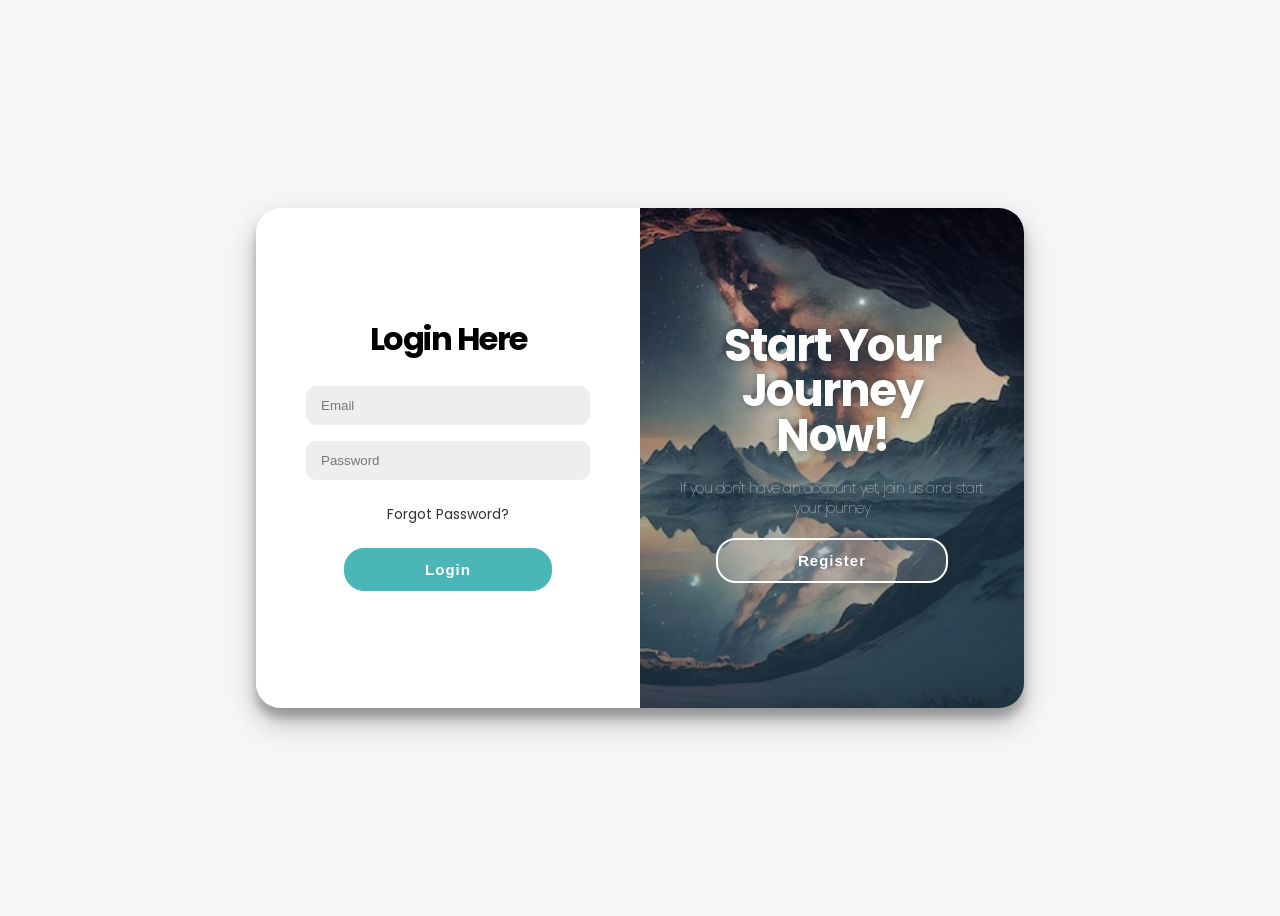
<file: index.html>
<!DOCTYPE html>
<html lang="en">
<head>
    <meta charset="UTF-8">
    <meta http-equiv="X-UA-Compatible" content="IE=edge">
    <meta name="viewport" content="width=device-width, initial-scale=1.0">
    <title>Maliks</title>
    <link href="http://cdn.lineicons.com/4.0/lineicons.css" rel="stylesheet" />
    <link rel="stylesheet" href="style.css">
</head>
<body>
    <div class="container" id="container">
        <div class="form-container register-container">
            <form action="https://zfrmz.com/kEUMABtsi8Z5j3KtzurV">
                <h1>Register Here</h1>
                <button>Register</button>
            </form>
        </div>
        <div class="form-container login-container">
            <form action="#">
                <h1>Login Here</h1>
                <input type="email" placeholder="Email" id="Username">
                <input type="password" placeholder="Password" id="Password">
                <div class="content">
                    <div class="pass-link">
                        <a href="https://zfrmz.com/I6B70JIsNosvEoLzoxtm">Forgot Password?</a>
                    </div>
                </div>
                <button id="Loginbutton">Login</button>
            </form>
        </div>
        <div class="overlay-container">
            <div class="overlay">
                <div class="overlay-panel overlay-left">
                    <h1 class="title">Hello!</h1>
                    <p>Welcome to the Maliks internal website, your go-to resource for all the tools, updates, and information to help our branches thrive!!</p>
                    <button class="ghost" id="Login">login<i class="lni lni-arrow-left login"></i>
                    </button>
                </div>
                <div class="overlay-panel overlay-right">
                    <h1 class="title">Start Your Journey<br>Now!</h1>
                    <p>If you don't have an account yet, join us and start your journey</p>
                    <button class="ghost" id="register">register<i class="lni lni-arrow-right register"></i>
                    </button>
                </div>
            </div>
        </div>
    </div>
    <script src="Script.js"></script>
</body>
</html>
</file>
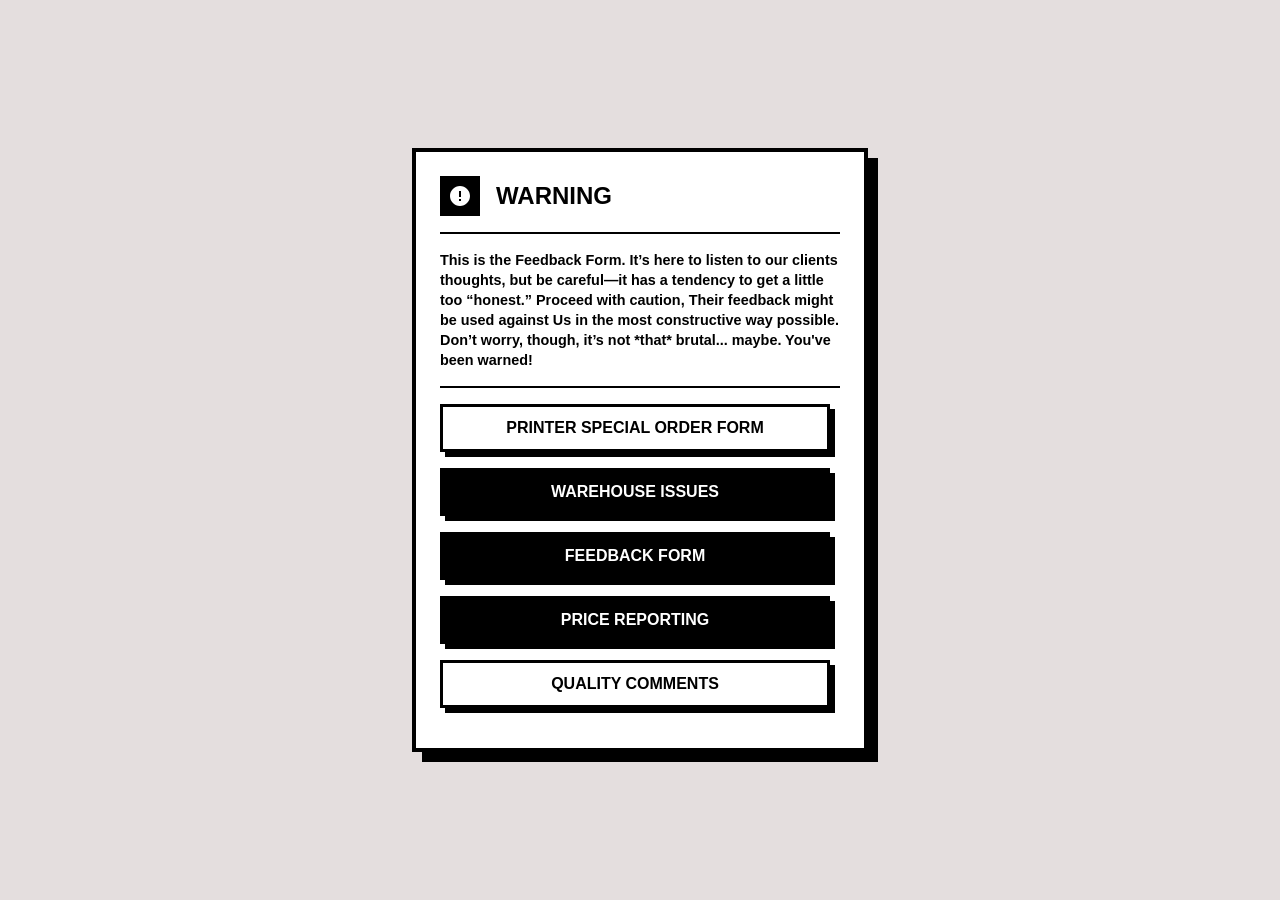
<file: Forms.html>
<!DOCTYPE html>
<html lang="en">
  <head>
    <meta charset="utf-8">
    <meta name="viewport" content="width=device-width,initial-scale=1.0">
    <title>Forms</title>
    <link rel="stylesheet" href="Forms-style.css">
  </head>
<body>
    <div class="brutalist-card">
        <div class="brutalist-card__header">
          <div class="brutalist-card__icon">
            <svg viewBox="0 0 24 24" xmlns="http://www.w3.org/2000/svg">
              <path
                d="M12 2C6.48 2 2 6.48 2 12s4.48 10 10 10 10-4.48 10-10S17.52 2 12 2zm1 15h-2v-2h2v2zm0-4h-2V7h2v6z"
              ></path>
            </svg>
          </div>
          <div class="brutalist-card__alert">Warning</div>
        </div>
        <div class="brutalist-card__message">
            This is the Feedback Form. It’s here to listen to our clients thoughts, but be careful—it has a tendency to get a little too “honest.” Proceed with caution, Their feedback might be used against Us in the most constructive way possible. Don’t worry, though, it’s not *that* brutal... maybe. You've been warned!
        </div>
        <div class="brutalist-card__actions">
          <a class="brutalist-card__button brutalist-card__button--mark" href="https://zfrmz.com/tI0IMHi6KWVIQpzUbyId"
            >Printer Special Order Form</a>
          <a class="brutalist-card__button brutalist-card__button--read" href="https://zfrmz.com/3t8e8ZzT5fvnAnYF1lhO"
            >Warehouse Issues</a>
            <a class="brutalist-card__button brutalist-card__button--read" href="https://zfrmz.com/Dgjn1UEY2ZKWuqJMA3j8"
            >Feedback Form</a>
            <a class="brutalist-card__button brutalist-card__button--read" href="https://zfrmz.com/5lA0OhM8I4Hh9YgsEvFG"
            >Price Reporting</a>
            <a class="brutalist-card__button brutalist-card__button--mark" href="https://zfrmz.com/07a8buDYTnrU8j2N1omj"
            >Quality Comments</a>

        </div>
      </div>    
</body>
</html>
</file>
<file: style.css>
@import url("https://fonts.googleapis.com/css2?family=Poppins:wght@400;700&display=swap");

* {
    box-sizing: border-box;
}

body {
    display: flex;
    background-color: #f6f5f7;
    justify-content: center;
    align-items: center;
    flex-direction: column;
    font-family: 'Poppins', sans-serif;
    overflow: hidden;
    height: 100vh;
}

h1 {
    font-weight: 700;
    letter-spacing: -1.5px;
    margin: 0;
    margin-bottom: 15px;
}

h1.title {
    font-size: 45px;
    line-height: 45px;
    margin: 0;
    text-shadow: 0 0 10px rgba(16, 64, 74, 0.5);
}

p {
    font-size: 14px;
    font-weight: 100;
    line-height: 20px;
    letter-spacing: -0.5px;
    margin: 20px 0 10px;
    text-shadow: 0 0 10px rgba(16, 64, 74, 0.5);
}

span {
    font-size: 14px;
    margin-top: 25px;
}

a {
    color: #333;
    font-size: 14px;
    text-decoration: none;
    margin: 15px 0;
    transition: 0.3s ease-in-out;
}

a:hover {
    color: #4bb6b7;
}

.content {
    display: flex;
    width: 100%;
    height: 50px;
    align-items: center;
    justify-content: space-around;
}

.content .checkbox {
    display: flex;
    align-items: center;
    justify-content: center;
}

.content input {
    accent-color: #333;
    width: 12px;
    height: 12px;
}

.content label {
    font-size: 14px;
    user-select: none;
    padding-left: 5px;
}

button {
    position: relative;
    border-radius: 20px;
    border: 1px solid #4bb6b7;
    background-color: #4bb6b7;
    color: #fff;
    font-size: 15px;
    font-weight: 700;
    margin: 10px;
    padding: 12px 80px;
    letter-spacing: 1px;
    text-transform: capitalize;
    transition: 0.3s ease-in-out;
}

button:hover {
    letter-spacing: 3px;
}

button:active {
    transform: scale(0.95);
}

button:focus {
    outline: none;
}

button.ghost {
    background-color: rgba(225, 225, 225, 0.2);
    border: 2px solid #fff;
    color: #fff;
}

button.ghost i {
    position: absolute;
    opacity: 1;
    transition: 0.3s ease-in-out;
}

button.ghost i.register {
    margin-right: -20px;
    right: 70px;
}

button.ghost i.login {
    margin-left : -20px;
    left: 70px;
}

button.ghost:hover i.register {
    right: 40px;
    opacity: 1;
}

button.ghost:hover i.login {
    left: 40px; 
    opacity: 1;
}

form {
    background-color: #fff;
    display: flex;
    align-items: center;
    justify-content: center;
    flex-direction: column;
    padding: 0 50px;
    height: 100%;
    text-align: center;
}

input {
    background-color: #eee;
    border-radius: 10px;
    border: none;
    padding: 12px 15px;
    margin: 8px 0;
    width: 100%;
}

.container {
    background-color: #fff;
    border-radius: 25px;
    box-shadow: 0 14px 28px rgba(0, 0, 0, 0.25), 0 10px 10px rgba(0, 0, 0, 0.22);
    position: relative;
    overflow: hidden;
    width: 768px;
    max-width: 100%;
    min-height: 500px;
}

.form-container {
    position: absolute;
    top: 0;
    height: 100%;
    transition: all 0.6s ease-in-out;
}

.login-container {
    left: 0;
    width: 50%;
    z-index: 2;
}

.container.right-panel-active .login-container {
    transform: translateX(100%);
}

.register-container {
    left: 0;
    width: 50%;
    opacity: 0;
    z-index: 1;
}

.container.right-panel-active .register-container {
    transform: translateX(100%);
    opacity: 1;
    z-index: 5;
    animation: show 0.6s;
}

@keyframes show {
    0%,
    49.99% {
        opacity: 0;
        z-index: 1;
    }
    50%,
    100% {
        opacity: 1;
        z-index: 5;
    }
}

.overlay-container {
    position: absolute;
    top: 0;
    left: 50%;
    width: 50%;
    height: 100%;
    overflow: hidden;
    transition: transform 0.6s ease-in-out;
    z-index: 100;
}

.container.right-panel-active .overlay-container {
    transform: translate(-100%);
}

.overlay {
    background-image: url("snowy-mountain-peak-starry-galax.png");
    background-repeat: no-repeat;
    background-size: cover;
    background-position: 0 0;
    color: #fff;
    position: relative;
    left: -100%;
    height: 100%;
    width: 200%;
    transform: translateX(0);
    transition: transform 0.6s ease-in-out;
}

.overlay::before {
    content: "";
    position: absolute;
    left: 0;
    right: 0;
    top: 0;
    bottom: 0;
    background: linear-gradient(
        to top,
        rgba(46, 94, 109, 0.4) 40%, 
        rgba(46, 94, 109, 0)
    );
}

.container.right-panel-active .overlay {
    transform: translateX(50%);
}

.overlay-panel {
    position: absolute;
    display: flex;
    align-items: center;
    justify-content: center;
    flex-direction: column;
    padding: 0 40px;
    text-align: center;
    top: 0;
    height: 100%;
    width: 50%;
    transform: translateX(0);
    transition: transform 0.6s ease-in-out;
}

.overlay-left {
    transform: translateX(-20%);
}

.container.right-panel-active .overlay-left {
    transform: translateX(0);
}

.overlay-right {
    right: 0;
    transform: translateX(0);
}

.container.right-panel-active .overlay-right {
    transform: translateX(20%);
}
</file>
<file: Forms-style.css>
body {
    display: flex;
    justify-content: center;
    align-items: center;
    min-height: 100vh;
    margin: 0;
    background-color: #e4dede; /* Optional: Add a background color */
  }
  
.brutalist-card {
    justify-content: center;
    width: 400px;
    border: 4px solid #000;
    background-color: #fff;
    padding: 1.5rem;
    box-shadow: 10px 10px 0 #000;
    font-family: "Arial", sans-serif;
  }
  
  .brutalist-card__header {
    display: flex;
    align-items: center;
    gap: 1rem;
    margin-bottom: 1rem;
    border-bottom: 2px solid #000;
    padding-bottom: 1rem;
  }
  
  .brutalist-card__icon {
    flex-shrink: 0;
    display: flex;
    align-items: center;
    justify-content: center;
    background-color: #000;
    padding: 0.5rem;
  }
  
  .brutalist-card__icon svg {
    height: 1.5rem;
    width: 1.5rem;
    fill: #fff;
  }
  
  .brutalist-card__alert {
    font-weight: 900;
    color: #000;
    font-size: 1.5rem;
    text-transform: uppercase;
  }
  
  .brutalist-card__message {
    margin-top: 1rem;
    color: #000;
    font-size: 0.9rem;
    line-height: 1.4;
    border-bottom: 2px solid #000;
    padding-bottom: 1rem;
    font-weight: 600;
  }
  
  .brutalist-card__actions {
    margin-top: 1rem;
  }
  
  .brutalist-card__button {
    display: block;
    width: 90%;
    padding: 0.75rem;
    text-align: center;
    font-size: 1rem;
    font-weight: 700;
    text-transform: uppercase;
    border: 3px solid #000;
    background-color: #fff;
    color: #000;
    position: relative;
    transition: all 0.2s ease;
    box-shadow: 5px 5px 0 #000;
    overflow: hidden;
    text-decoration: none;
    margin-bottom: 1rem;
  }
  
  .brutalist-card__button--read {
    background-color: #000;
    color: #fff;
  }
  
  .brutalist-card__button::before {
    content: "";
    position: absolute;
    top: 0;
    left: -100%;
    width: 100%;
    height: 100%;
    background: linear-gradient(
      120deg,
      transparent,
      rgba(255, 255, 255, 0.3),
      transparent
    );
    transition: all 0.6s;
  }
  
  .brutalist-card__button:hover::before {
    left: 100%;
  }
  
  .brutalist-card__button:hover {
    transform: translate(-2px, -2px);
    box-shadow: 7px 7px 0 #000;
  }
  
  .brutalist-card__button--mark:hover {
    background-color: #296fbb;
    border-color: #296fbb;
    color: #fff;
    box-shadow: 7px 7px 0 #004280;
  }
  
  .brutalist-card__button--read:hover {
    background-color: #ff0000;
    border-color: #ff0000;
    color: #fff;
    box-shadow: 7px 7px 0 #800000;
  }
  
  .brutalist-card__button:active {
    transform: translate(5px, 5px);
    box-shadow: none;
  }
</file>
